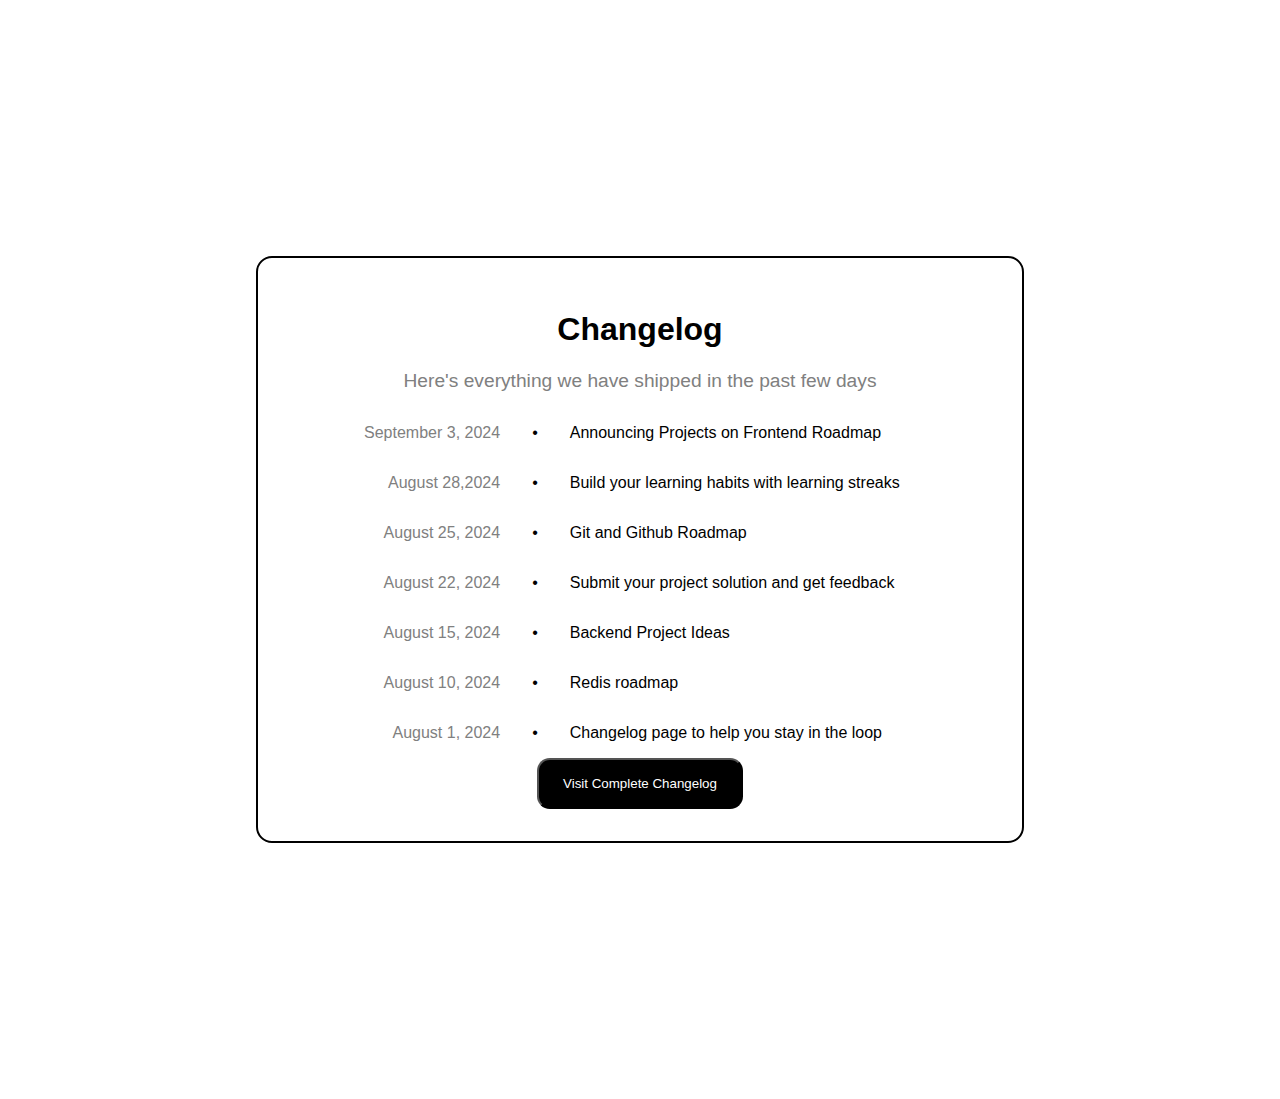
<file: index.html>
﻿<!DOCTYPE html>
<html lang="en">
<head> 
       
    <meta charset="utf-8" />
    <title>Changelog Component</title>
    
    <link rel="stylesheet" href="StyleSheet.css" />
</head>
<body>
    <main>
        <h1>Changelog</h1>
        <h2>Here's everything we have shipped in the past few days</h2>
      
            <div class="timeline">
                <div class="detail">
                    <h3>September 3, 2024</h3>
                    <span>&#x2022</span>
                    <p>Announcing Projects on Frontend Roadmap</p>

                </div >
                <div class="detail">
                    <h3>August 28,2024</h3>
                    <span>&#x2022</span>
                    <p>Build your learning habits with learning streaks</p>
                </div>
                <div class="detail">
                    <h3>August 25, 2024 </h3>
                    <span>&#x2022</span>
                    <p>Git and Github Roadmap</p>
                </div>
                <div class="detail">
                    <h3>August 22, 2024</h3>
                    <span>&#x2022</span>
                    <p>Submit your project solution and get feedback</p>
                </div>
                <div class="detail">
                    <h3>August 15, 2024 </h3>
                    <span>&#x2022</span>
                    <p>Backend Project Ideas</p>
                </div>
                <div class="detail">
                    <h3>August 10, 2024 </h3>
                    <span>&#x2022</span>
                    <p>Redis roadmap</p>
                </div>
                <div class="detail">
                    <h3> August 1, 2024 </h3>
                    <span>&#x2022</span>
                    <p>Changelog page to help you stay in the loop</p>
                </div>
            </div>
            
            
            
        
        <button>Visit Complete Changelog</button>

    </main>

</body>
</html>
</file>
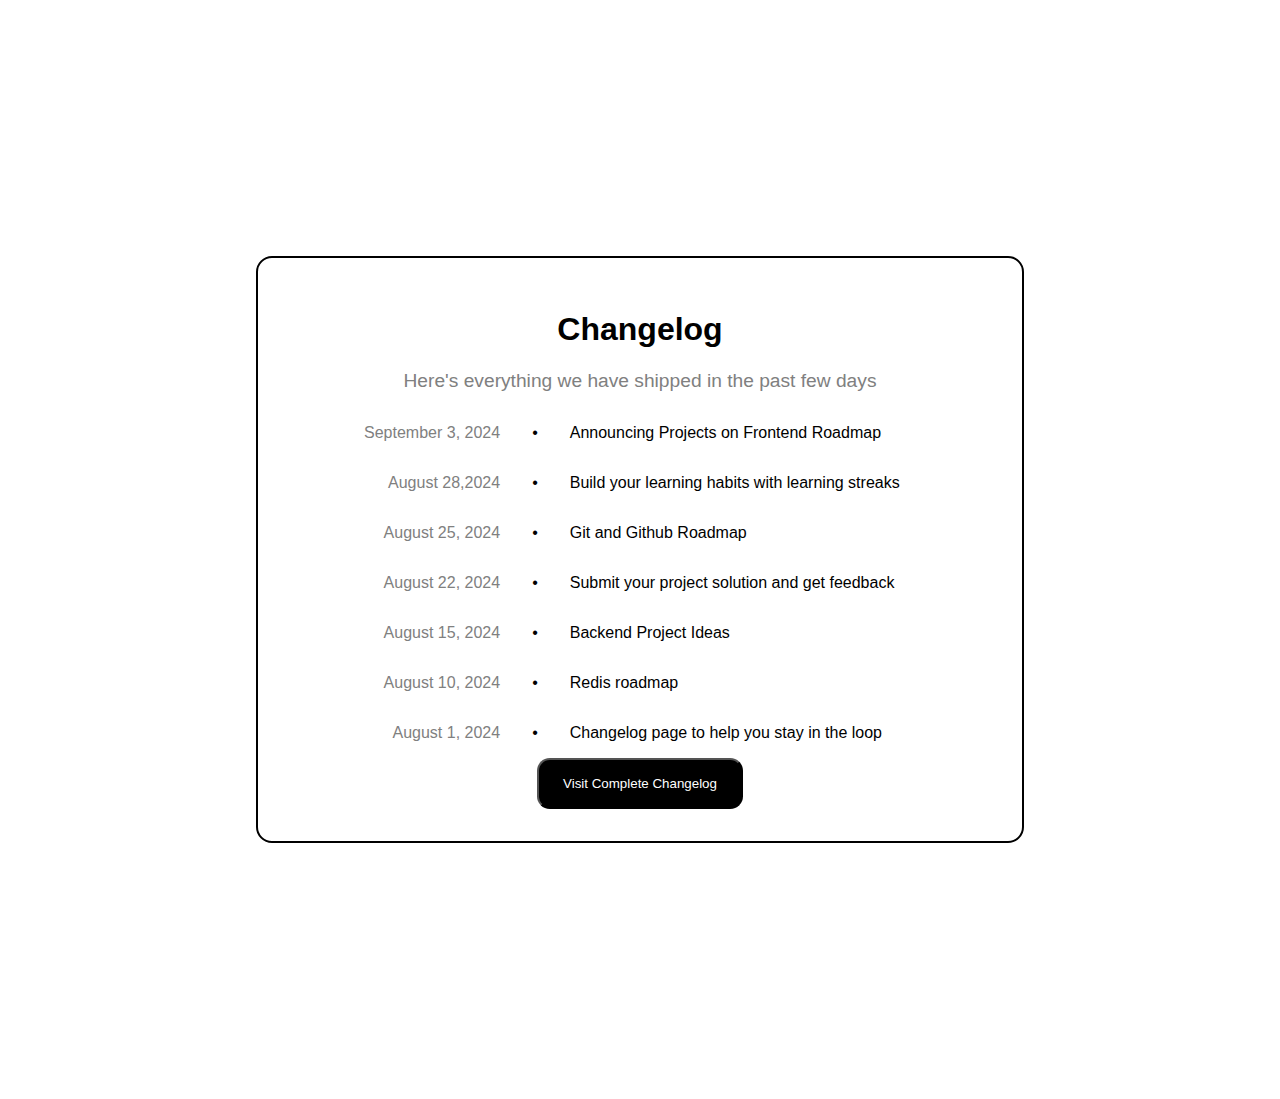
<file: HtmlPage.html>
﻿<!DOCTYPE html>
<html lang="en">
<head> 
       
    <meta charset="utf-8" />
    <title>Changelog Component</title>
    
    <link rel="stylesheet" href="StyleSheet.css" />
</head>
<body>
    <main>
        <h1>Changelog</h1>
        <h2>Here's everything we have shipped in the past few days</h2>
      
            <div class="timeline">
                <div class="detail">
                    <h3>September 3, 2024</h3>
                    <span>&#x2022</span>
                    <p>Announcing Projects on Frontend Roadmap</p>

                </div >
                <div class="detail">
                    <h3>August 28,2024</h3>
                    <span>&#x2022</span>
                    <p>Build your learning habits with learning streaks</p>
                </div>
                <div class="detail">
                    <h3>August 25, 2024 </h3>
                    <span>&#x2022</span>
                    <p>Git and Github Roadmap</p>
                </div>
                <div class="detail">
                    <h3>August 22, 2024</h3>
                    <span>&#x2022</span>
                    <p>Submit your project solution and get feedback</p>
                </div>
                <div class="detail">
                    <h3>August 15, 2024 </h3>
                    <span>&#x2022</span>
                    <p>Backend Project Ideas</p>
                </div>
                <div class="detail">
                    <h3>August 10, 2024 </h3>
                    <span>&#x2022</span>
                    <p>Redis roadmap</p>
                </div>
                <div class="detail">
                    <h3> August 1, 2024 </h3>
                    <span>&#x2022</span>
                    <p>Changelog page to help you stay in the loop</p>
                </div>
            </div>
            
            
            
        
        <button>Visit Complete Changelog</button>

    </main>

</body>
</html>
</file>
<file: StyleSheet.css>
﻿*{
    box-sizing:border-box;
}
:root{
    --gray:hsl(0, 0%, 50%);
}
body {
    padding:2rem;
    border: solid 2px black;
    border-radius:1rem;
    margin:2rem;
    text-align:center;
    font-family:Arial, Helvetica, sans-serif;
}
h2{
    color:gray;
    font-size:1.2rem;
    font-weight:400;
    
}

h3 {
    color: var(--gray);
    font-weight: 400;
}
button{
    background-color:black;
    color:white;
    border-radius:0.8rem;
    padding:1rem 1.5rem;
}
.detail {
    display: flex;
    flex-direction: row;
    justify-content: space-between;
    align-items: center;
    gap: 2rem;
   
   
}
h3 {
    text-align: right;
    flex: 1;
    font-size: 1rem;
    color: gray;
    font-weight: inherit;
}
p {
    text-align: left;
    flex: 2;
    font-size: 1rem;
    font-weight:inherit;
    
}

.detail:hover {
    
    font-weight:600;
}
@media (min-width:670px){
    body {
        
        margin: 20%;
       
    }
}
</file>
